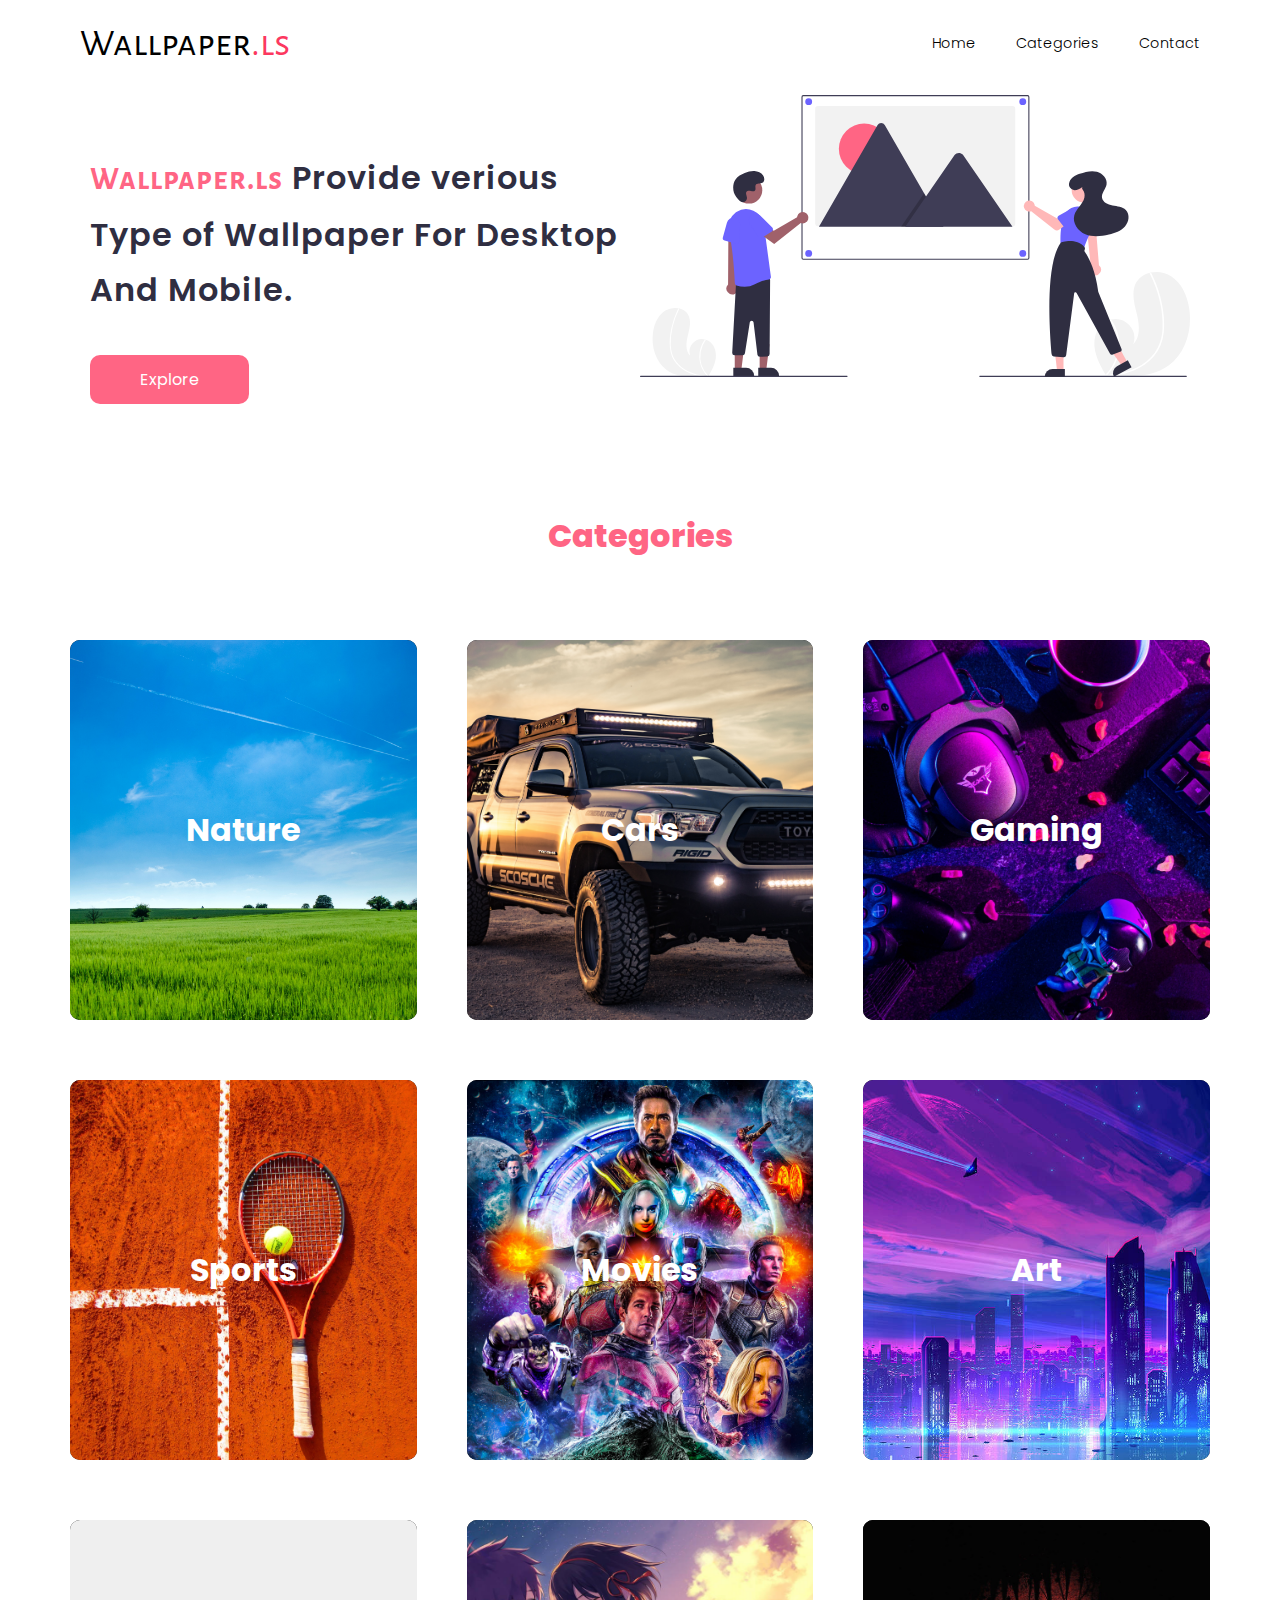
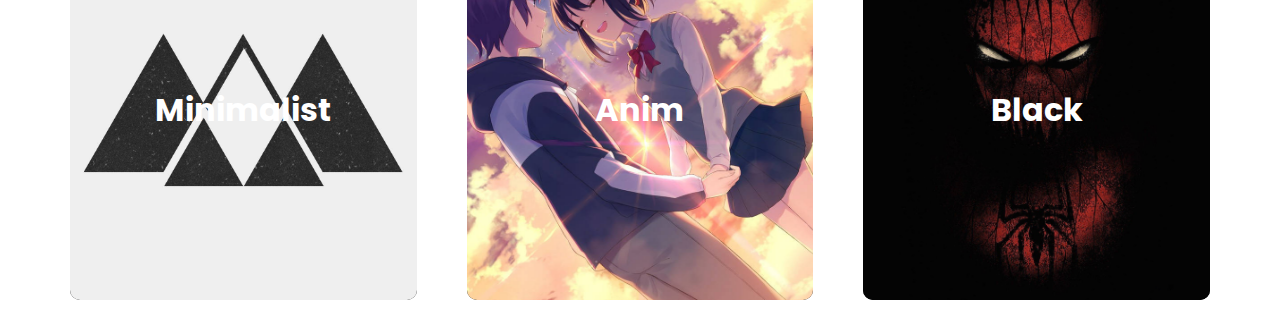
<file: index.html>
<!DOCTYPE html>
<html lang="en">
<head>
    <meta charset="UTF-8">
    <meta http-equiv="X-UA-Compatible" content="IE=edge">
    <meta name="viewport" content="width=device-width, initial-scale=1.0">
    <title>Wallpaper.ls</title>
    <link rel="stylesheet" href="style.css">
    <link rel="icon" type="image" href="assets/wallpaper.ls-removebg-preview.png">
    <link rel="preconnect" href="https://fonts.googleapis.com">
    <link rel="preconnect" href="https://fonts.gstatic.com" crossorigin>
    <link href="https://fonts.googleapis.com/css2?family=Poppins:wght@300;400;500;600;700&display=swap" rel="stylesheet">
    <link href="https://fonts.googleapis.com/css2?family=Alegreya+Sans+SC:wght@800&display=swap" rel="stylesheet">
</head>
<body>
    <header>
        <a class="logo" href="#">Wallpaper<span>.ls</span></a>
        <nav>
            <ul>
                <li><a href="#">Home</a></li>
                <li><a href="#categ">Categories</a></li>
                <li><a href="#">Contact</a></li>
            </ul>
        </nav>
    </header>
    <section class="upper">

        <div class="l-s">
            <p><span>Wallpaper.ls</span> Provide verious Type of Wallpaper For Desktop And Mobile.</p>
            <div class="explore">
                <a href="#categ">Explore</a>
            </div>    
        </div>
        
        <div class="r-s">
            <img src="assets/undraw_photograph_re_up3b.svg" alt="Loading......">
        </div>
        
    </section>
    <section class="Categories" id="categ">
        <h1>Categories</h1>
        <div class="cards">

            <a href="nature.html" class="card">
                <img src="assets/landscape.jpg" alt="Loading.....">
                <div class="c-name">
                    <h2>Nature</h2>
                </div>
            </a>
            <a href="cars.html" class="card">
                <img src="assets/Car.jpg" alt="Cars">
                <div class="c-name">
                    <h2>Cars</h2>
                </div>
            </a>
            <a href="gaming.html" class="card">
                <img src="assets/gaming.jpg" alt="Gaming">
                <div class="c-name">
                    <h2>Gaming</h2>
                </div>
            </a>
            <a href="sports.html" class="card">
                <img src="assets/Sport.jpg" alt="Sports">
                <div class="c-name">
                    <h2>Sports</h2>
                </div>
            </a>
            <a href="movies.html" class="card">
                <img src="assets/movie.jpg" alt="Movies">
                <div class="c-name">
                    <h2>Movies</h2>
                </div>
            </a>
            <a href="art.html" class="card">
                <img src="assets/art.jpg" alt="">
                <div class="c-name">
                    <h2>Art</h2>
                </div>
            </a>
            <a href="minimalist.html" class="card">
                <img src="assets/minimalist.jpg" alt="">
                <div class="c-name">
                    <h2>Minimalist</h2>
                </div>
            </a>
            <a href="anim.html" class="card">
                <img src="assets/anim.jpg" alt="">
                <div class="c-name">
                    <h2>Anim</h2>
                </div>
            </a>
            <a href="black.html" class="card">
                <img src="assets/black.jpg" alt="">
                <div class="c-name">
                    <h2>Black</h2>
                </div>
            </a>
           
            
        </div>
    </section>

    
</body>
</html>
</file>
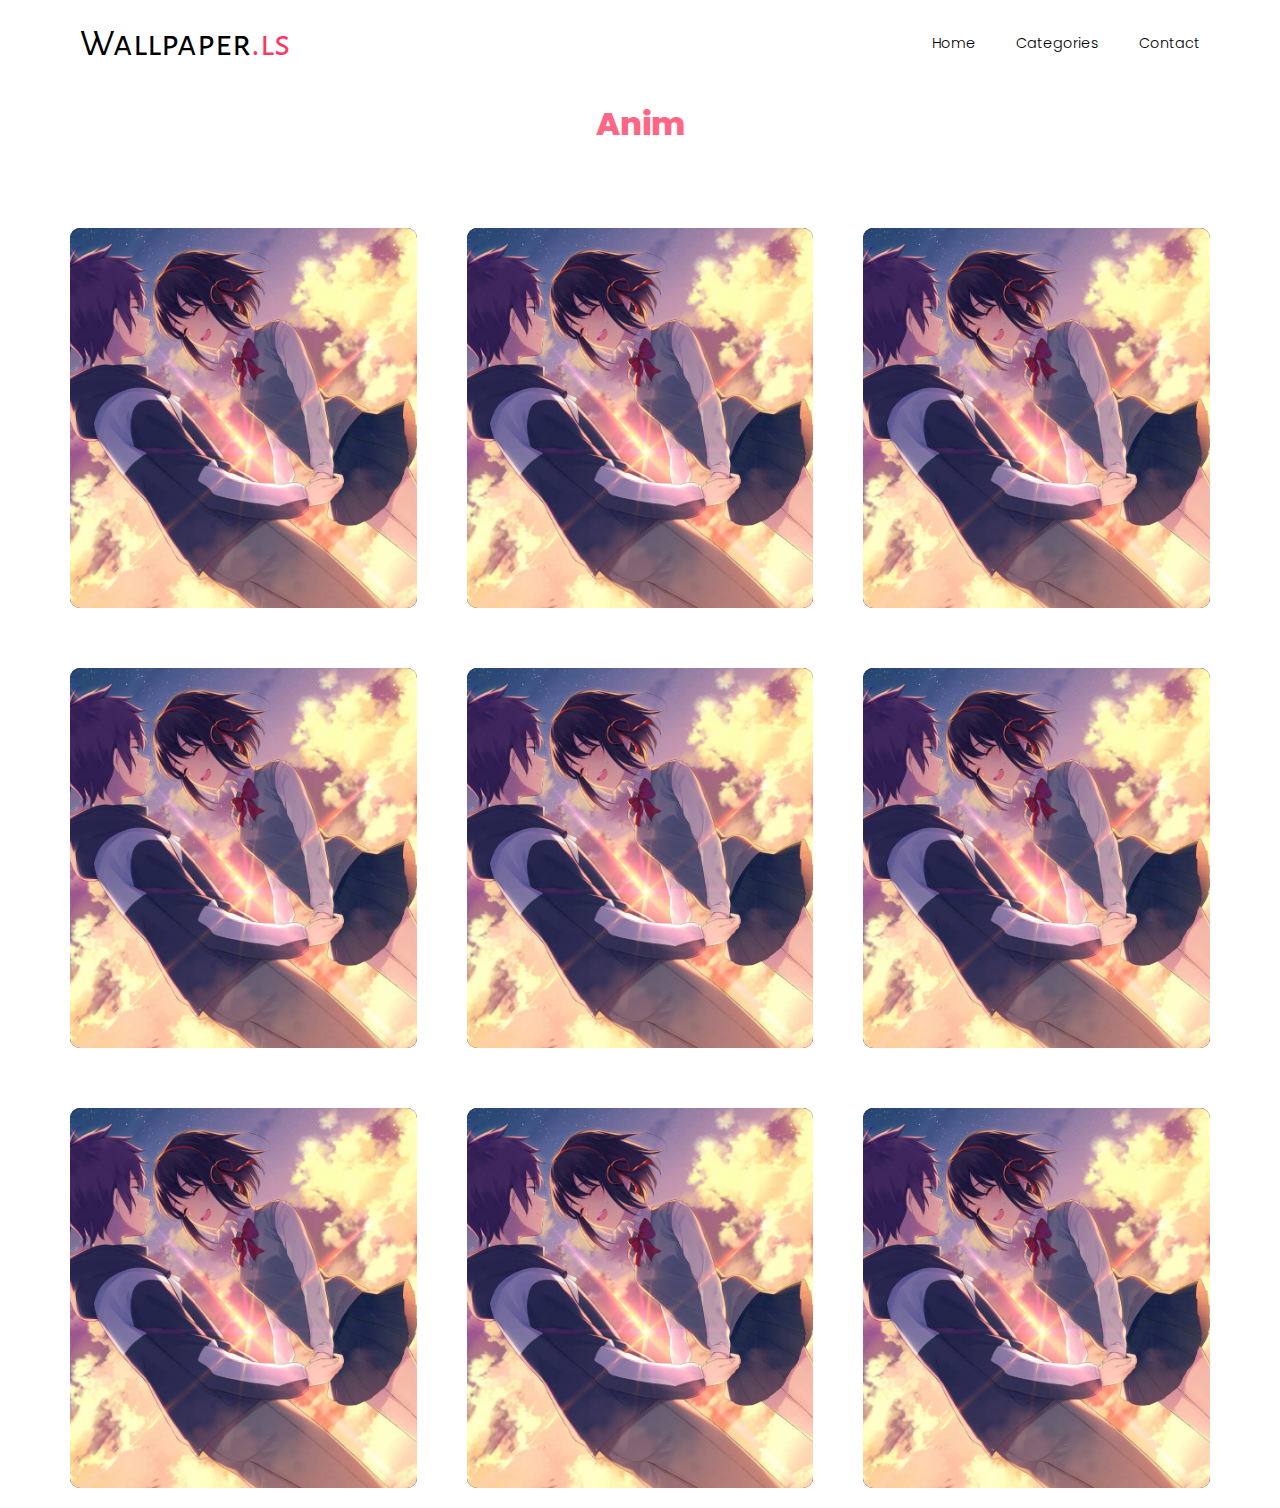
<file: anim.html>
<!DOCTYPE html>
<html lang="en">
    <head>
        <meta charset="UTF-8">
        <meta http-equiv="X-UA-Compatible" content="IE=edge">
        <meta name="viewport" content="width=device-width, initial-scale=1.0">
        <title>Anim | Wallpaper.ls</title>
        <link rel="stylesheet" href="style.css">
        <link rel="icon" type="image" href="assets/wallpaper.ls-removebg-preview.png">
        <link rel="preconnect" href="https://fonts.googleapis.com">
        <link rel="preconnect" href="https://fonts.gstatic.com" crossorigin>
        <link href="https://fonts.googleapis.com/css2?family=Poppins:wght@300;400;500;600;700&display=swap" rel="stylesheet">
        <link href="https://fonts.googleapis.com/css2?family=Alegreya+Sans+SC:wght@800&display=swap" rel="stylesheet">
    </head>
    <body>
        <header>
            <a class="logo" href="#">Wallpaper<span>.ls</span></a>
            <nav>
                <ul>
                    <li><a href="#">Home</a></li>
                    <li><a href="#categ">Categories</a></li>
                    <li><a href="#">Contact</a></li>
                </ul>
            </nav>
        </header>
    <section class="Categories">
        <h1>Anim</h1>
        <div class="cards">
            
            <a href="#" class="card">
                <img src="assets/anim.jpg" alt="">
            </a>

            <a href="#" class="card">
                <img src="assets/anim.jpg" alt="">
            </a>

            <a href="#" class="card">
                <img src="assets/anim.jpg" alt="">
            </a>

            <a href="#" class="card">
                <img src="assets/anim.jpg" alt="">
            </a>

            <a href="#" class="card">
                <img src="assets/anim.jpg" alt="">
            </a>

            <a href="#" class="card">
                <img src="assets/anim.jpg" alt="">
            </a>

            <a href="#" class="card">
                <img src="assets/anim.jpg" alt="">
            </a>

            <a href="#" class="card">
                <img src="assets/anim.jpg" alt="">
            </a>

            <a href="#" class="card">
                <img src="assets/anim.jpg" alt="">
            </a>
            
        </div>
    </section>
</body>
</html>
</file>
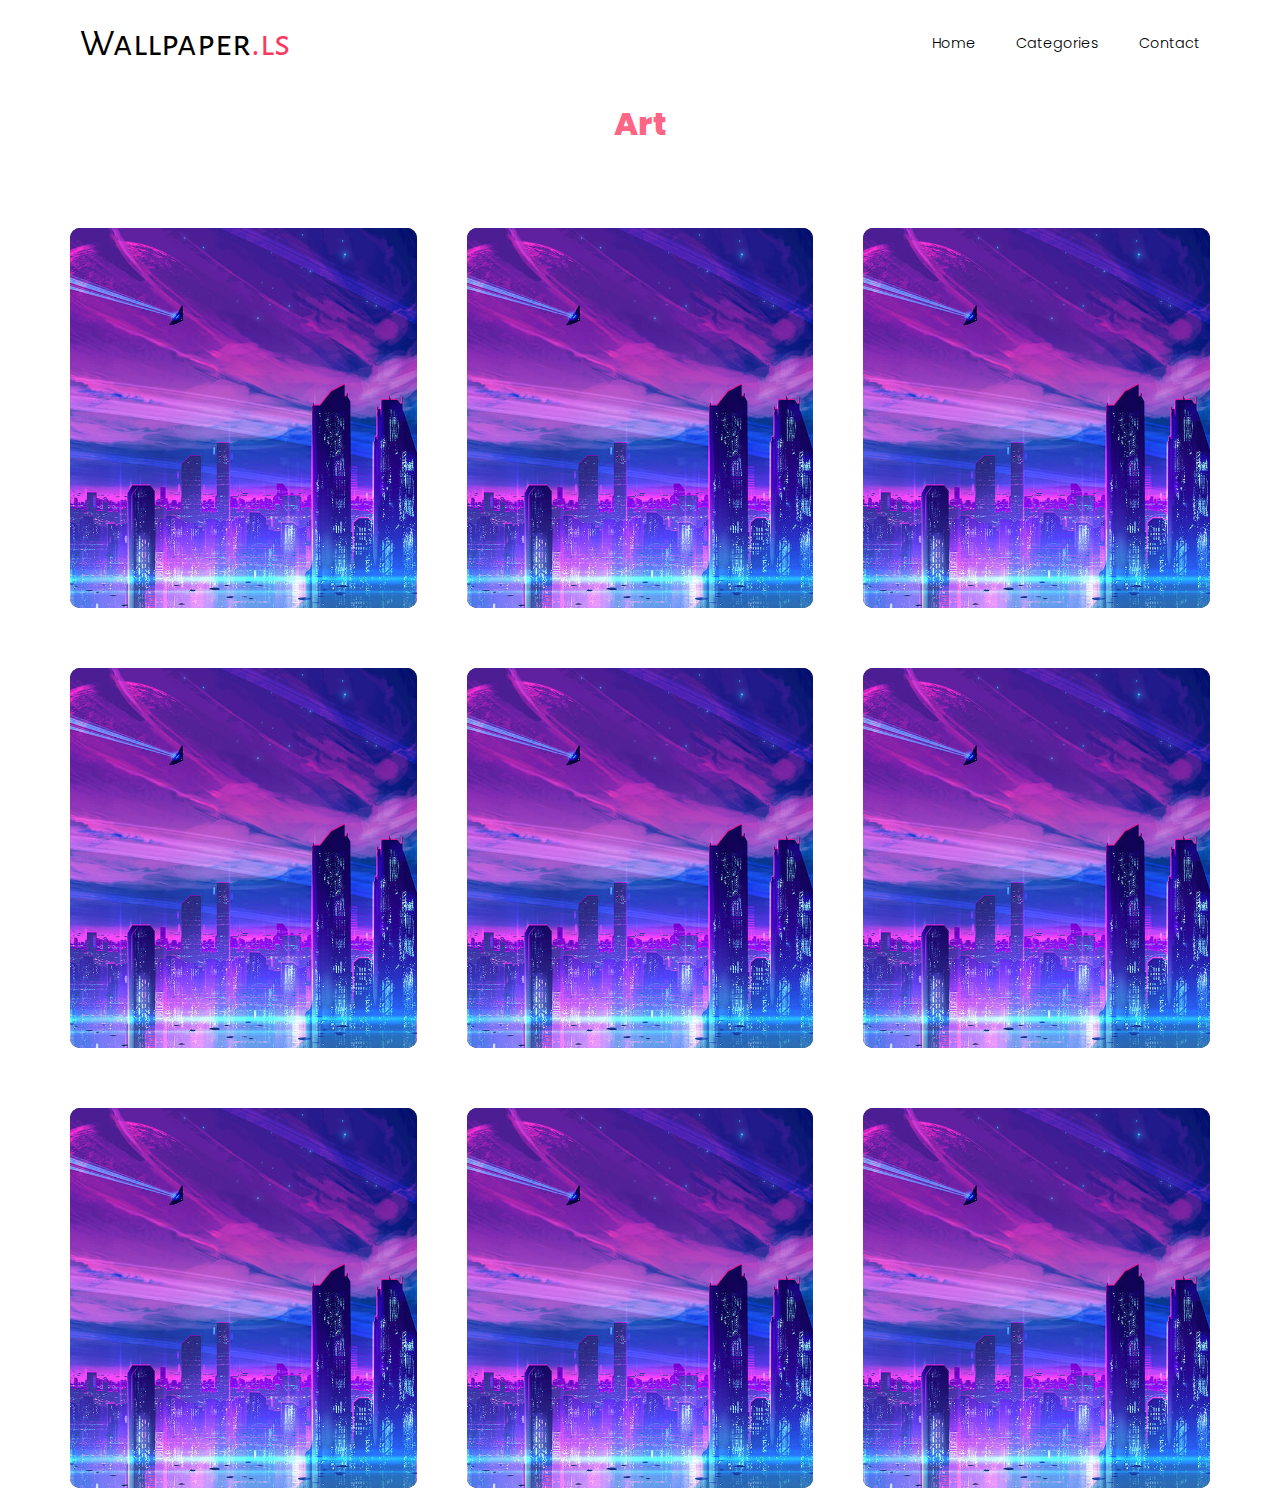
<file: art.html>
<!DOCTYPE html>
<html lang="en">
    <head>
        <meta charset="UTF-8">
        <meta http-equiv="X-UA-Compatible" content="IE=edge">
        <meta name="viewport" content="width=device-width, initial-scale=1.0">
        <title>Art | Wallpaper.ls</title>
        <link rel="stylesheet" href="style.css">
        <link rel="icon" type="image" href="assets/wallpaper.ls-removebg-preview.png">
        <link rel="preconnect" href="https://fonts.googleapis.com">
        <link rel="preconnect" href="https://fonts.gstatic.com" crossorigin>
        <link href="https://fonts.googleapis.com/css2?family=Poppins:wght@300;400;500;600;700&display=swap" rel="stylesheet">
        <link href="https://fonts.googleapis.com/css2?family=Alegreya+Sans+SC:wght@800&display=swap" rel="stylesheet">
    </head>
    <body>
        <header>
            <a class="logo" href="#">Wallpaper<span>.ls</span></a>
            <nav>
                <ul>
                    <li><a href="#">Home</a></li>
                    <li><a href="#categ">Categories</a></li>
                    <li><a href="#">Contact</a></li>
                </ul>
            </nav>
        </header>
    <section class="Categories">
        <h1>Art</h1>
        <div class="cards">
            
            <a href="#" class="card">
                <img src="assets/art.jpg" alt="">
            </a>

            <a href="#" class="card">
                <img src="assets/art.jpg" alt="">
            </a>

            <a href="#" class="card">
                <img src="assets/art.jpg" alt="">
            </a>

            <a href="#" class="card">
                <img src="assets/art.jpg" alt="">
            </a>

            <a href="#" class="card">
                <img src="assets/art.jpg" alt="">
            </a>

            <a href="#" class="card">
                <img src="assets/art.jpg" alt="">
            </a>

            <a href="#" class="card">
                <img src="assets/art.jpg" alt="">
            </a>

            <a href="#" class="card">
                <img src="assets/art.jpg" alt="">
            </a>

            <a href="#" class="card">
                <img src="assets/art.jpg" alt="">
            </a>

      
            
        </div>
    </section>
</body>
</html>
</file>
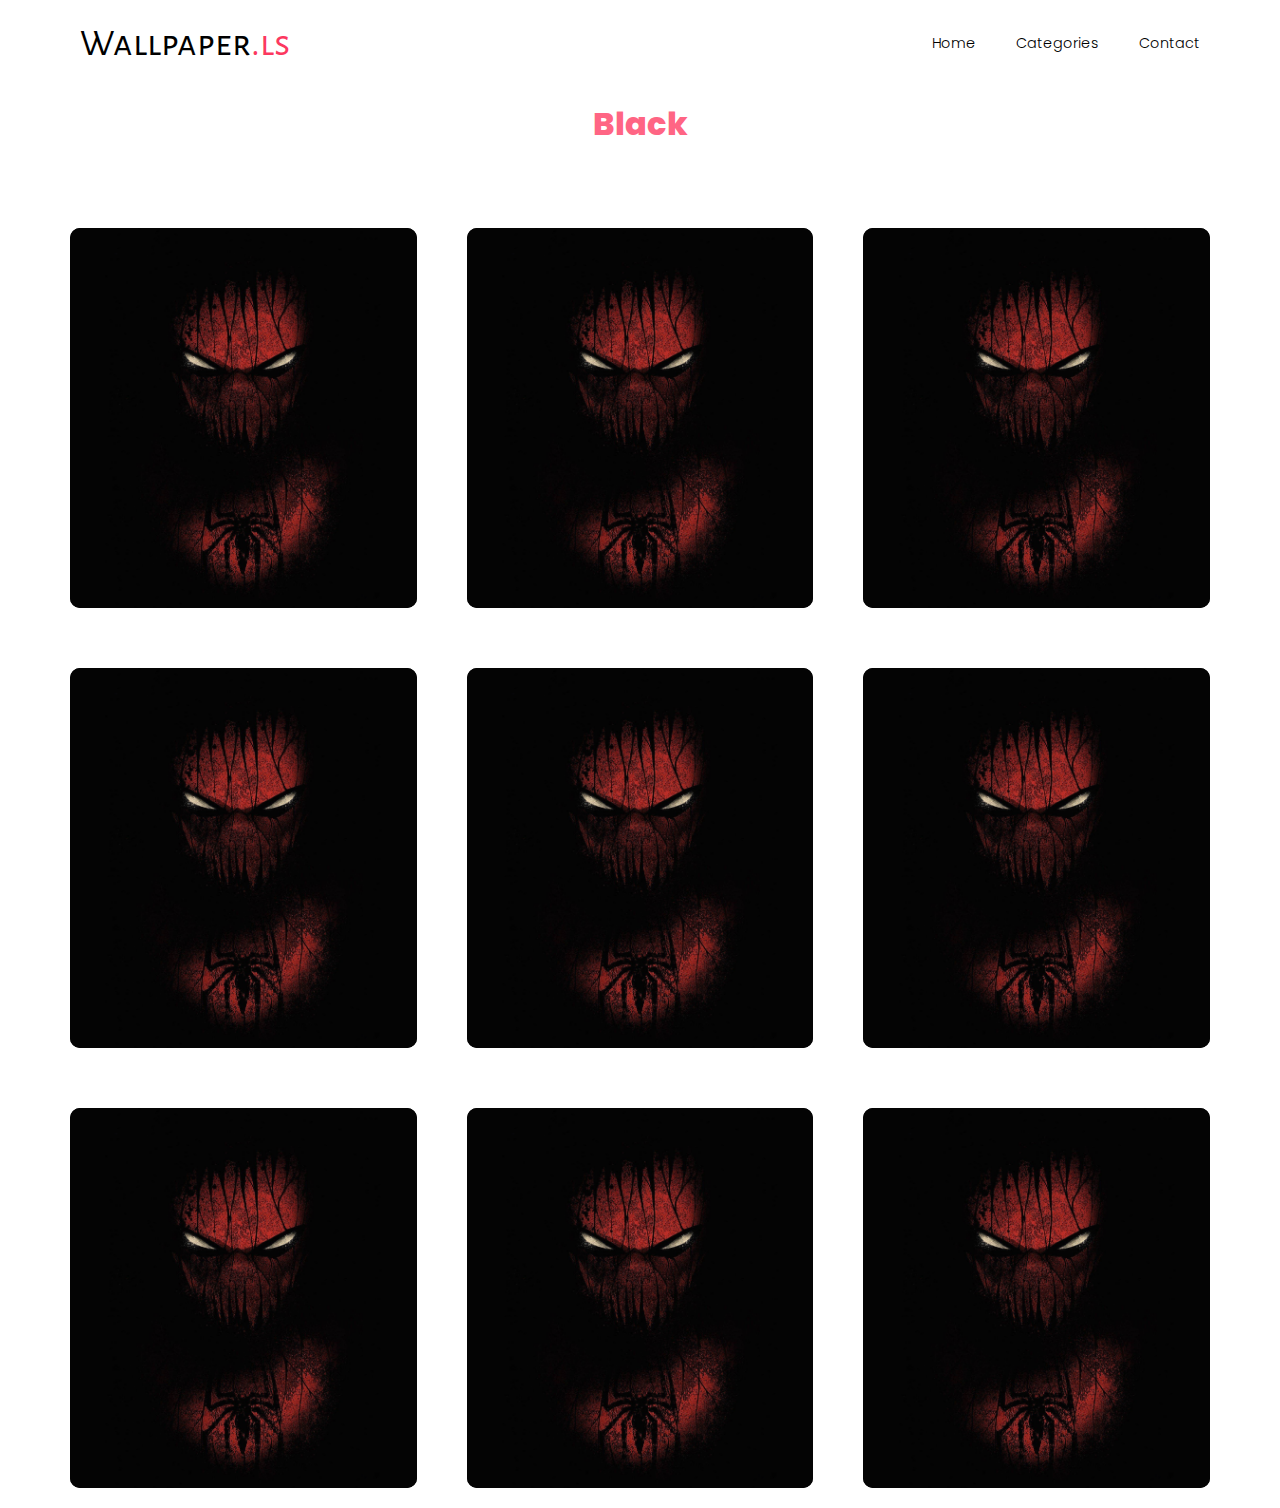
<file: black.html>
<!DOCTYPE html>
<html lang="en">
    <head>
        <meta charset="UTF-8">
        <meta http-equiv="X-UA-Compatible" content="IE=edge">
        <meta name="viewport" content="width=device-width, initial-scale=1.0">
        <title>Black | Wallpaper.ls</title>
        <link rel="stylesheet" href="style.css">
        <link rel="icon" type="image" href="assets/wallpaper.ls-removebg-preview.png">
        <link rel="preconnect" href="https://fonts.googleapis.com">
        <link rel="preconnect" href="https://fonts.gstatic.com" crossorigin>
        <link href="https://fonts.googleapis.com/css2?family=Poppins:wght@300;400;500;600;700&display=swap" rel="stylesheet">
        <link href="https://fonts.googleapis.com/css2?family=Alegreya+Sans+SC:wght@800&display=swap" rel="stylesheet">
    </head>
    <body>
        <header>
            <a class="logo" href="#">Wallpaper<span>.ls</span></a>
            <nav>
                <ul>
                    <li><a href="#">Home</a></li>
                    <li><a href="#categ">Categories</a></li>
                    <li><a href="#">Contact</a></li>
                </ul>
            </nav>
        </header>
    <section class="Categories">
        <h1>Black</h1>
        <div class="cards">
            
            <a href="#" class="card">
                <img src="assets/black.jpg" alt="">
            </a>

            <a href="#" class="card">
                <img src="assets/black.jpg" alt="">
            </a>

            <a href="#" class="card">
                <img src="assets/black.jpg" alt="">
            </a>

            <a href="#" class="card">
                <img src="assets/black.jpg" alt="">
            </a>

            <a href="#" class="card">
                <img src="assets/black.jpg" alt="">
            </a>

            <a href="#" class="card">
                <img src="assets/black.jpg" alt="">
            </a>

            <a href="#" class="card">
                <img src="assets/black.jpg" alt="">
            </a>

            <a href="#" class="card">
                <img src="assets/black.jpg" alt="">
            </a>

            <a href="#" class="card">
                <img src="assets/black.jpg" alt="">
            </a>
            
        </div>
    </section>
</body>
</html>
</file>
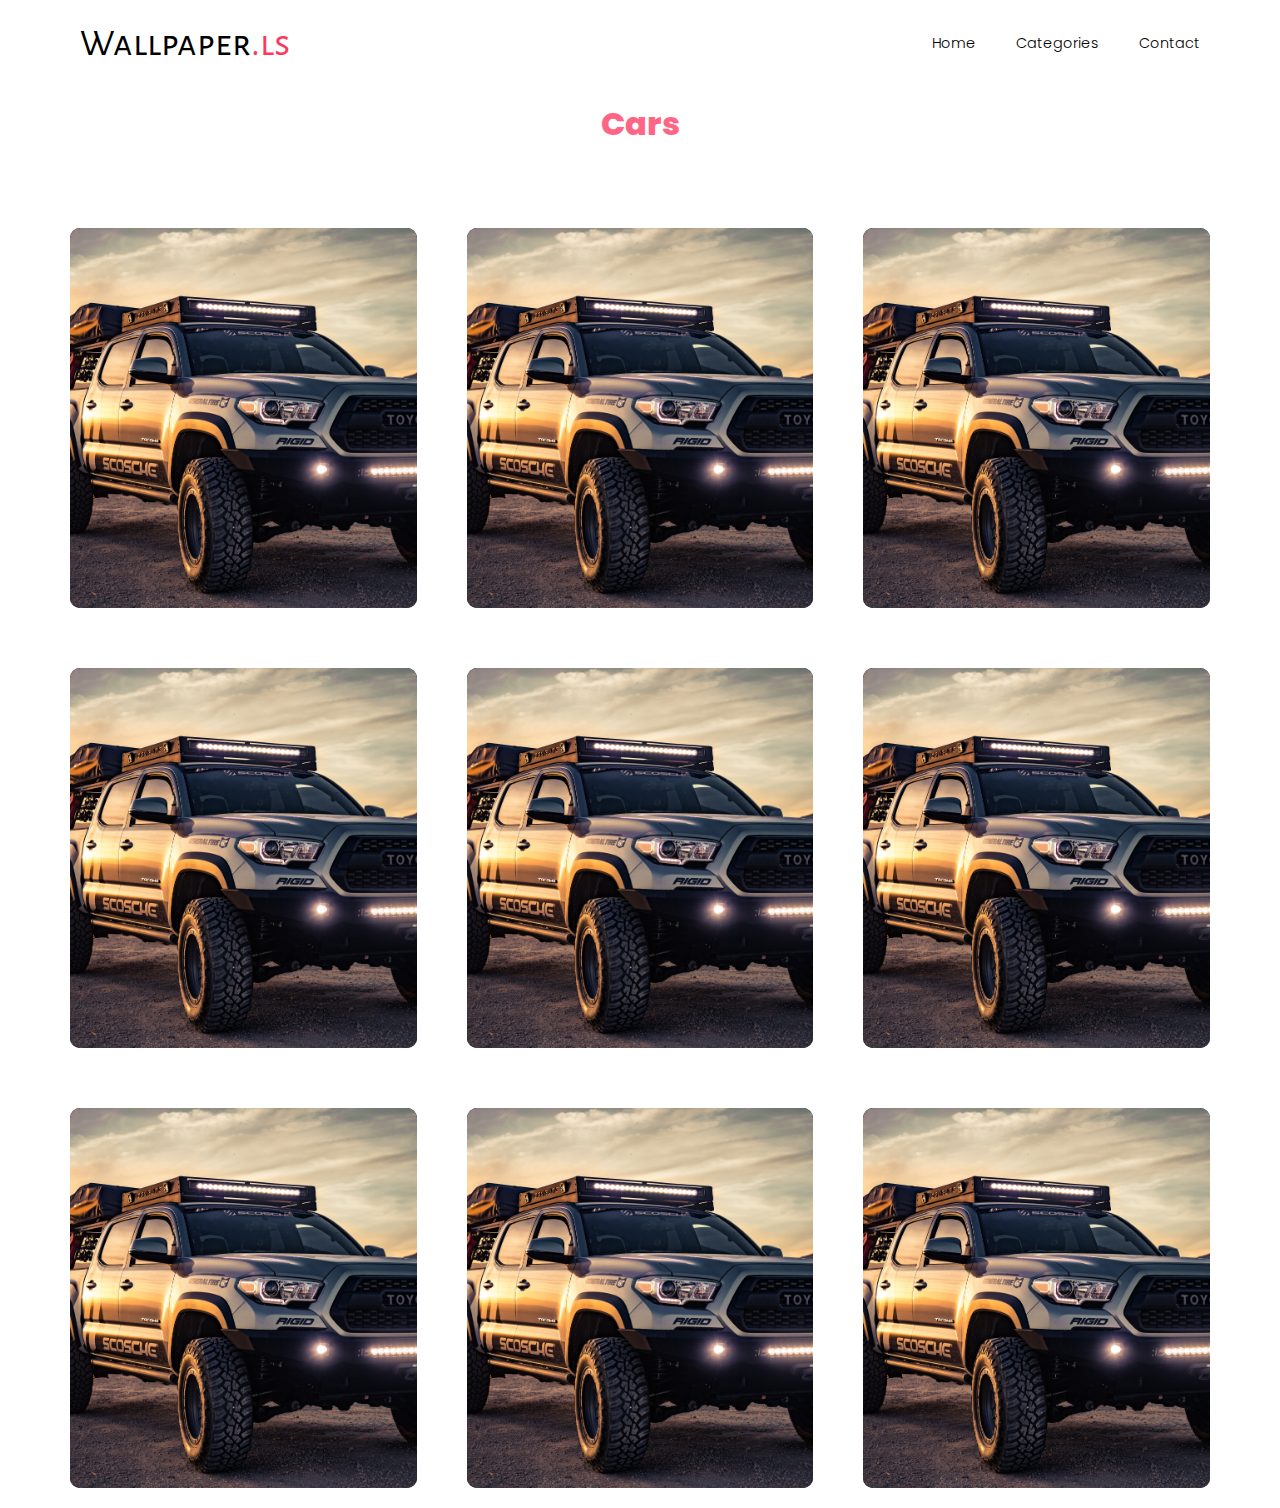
<file: cars.html>
<!DOCTYPE html>
<html lang="en">
<head>
        <meta charset="UTF-8">
        <meta http-equiv="X-UA-Compatible" content="IE=edge">
        <meta name="viewport" content="width=device-width, initial-scale=1.0">
        <title>Cars | Wallpaper.ls</title>
        <link rel="stylesheet" href="style.css">
        <link rel="icon" type="image" href="assets/wallpaper.ls-removebg-preview.png">
        <link rel="preconnect" href="https://fonts.googleapis.com">
        <link rel="preconnect" href="https://fonts.gstatic.com" crossorigin>
        <link href="https://fonts.googleapis.com/css2?family=Poppins:wght@300;400;500;600;700&display=swap" rel="stylesheet">
        <link href="https://fonts.googleapis.com/css2?family=Alegreya+Sans+SC:wght@800&display=swap" rel="stylesheet">
</head>
<body>
        <header>
            <a class="logo" href="#">Wallpaper<span>.ls</span></a>
            <nav>
                <ul>
                    <li><a href="#">Home</a></li>
                    <li><a href="#categ">Categories</a></li>
                    <li><a href="#">Contact</a></li>
                </ul>
            </nav>
        </header>
    <section class="Categories">
        <h1>Cars</h1>
        <div class="cards">
            
            <a href="#" class="card">
                <img src="assets/Car.jpg" alt="">
            </a>

            <a href="#" class="card">
                <img src="assets/Car.jpg" alt="">
            </a>

            <a href="#" class="card">
                <img src="assets/Car.jpg" alt="">
            </a>

            <a href="#" class="card">
                <img src="assets/Car.jpg" alt="">
            </a>

            <a href="#" class="card">
                <img src="assets/Car.jpg" alt="">
            </a>

            <a href="#" class="card">
                <img src="assets/Car.jpg" alt="">
            </a>

            <a href="#" class="card">
                <img src="assets/Car.jpg" alt="">
            </a>

            <a href="#" class="card">
                <img src="assets/Car.jpg" alt="">
            </a>

            <a href="#" class="card">
                <img src="assets/Car.jpg" alt="">
            </a>
            
        </div>
    </section>
</body>
</html>
</file>
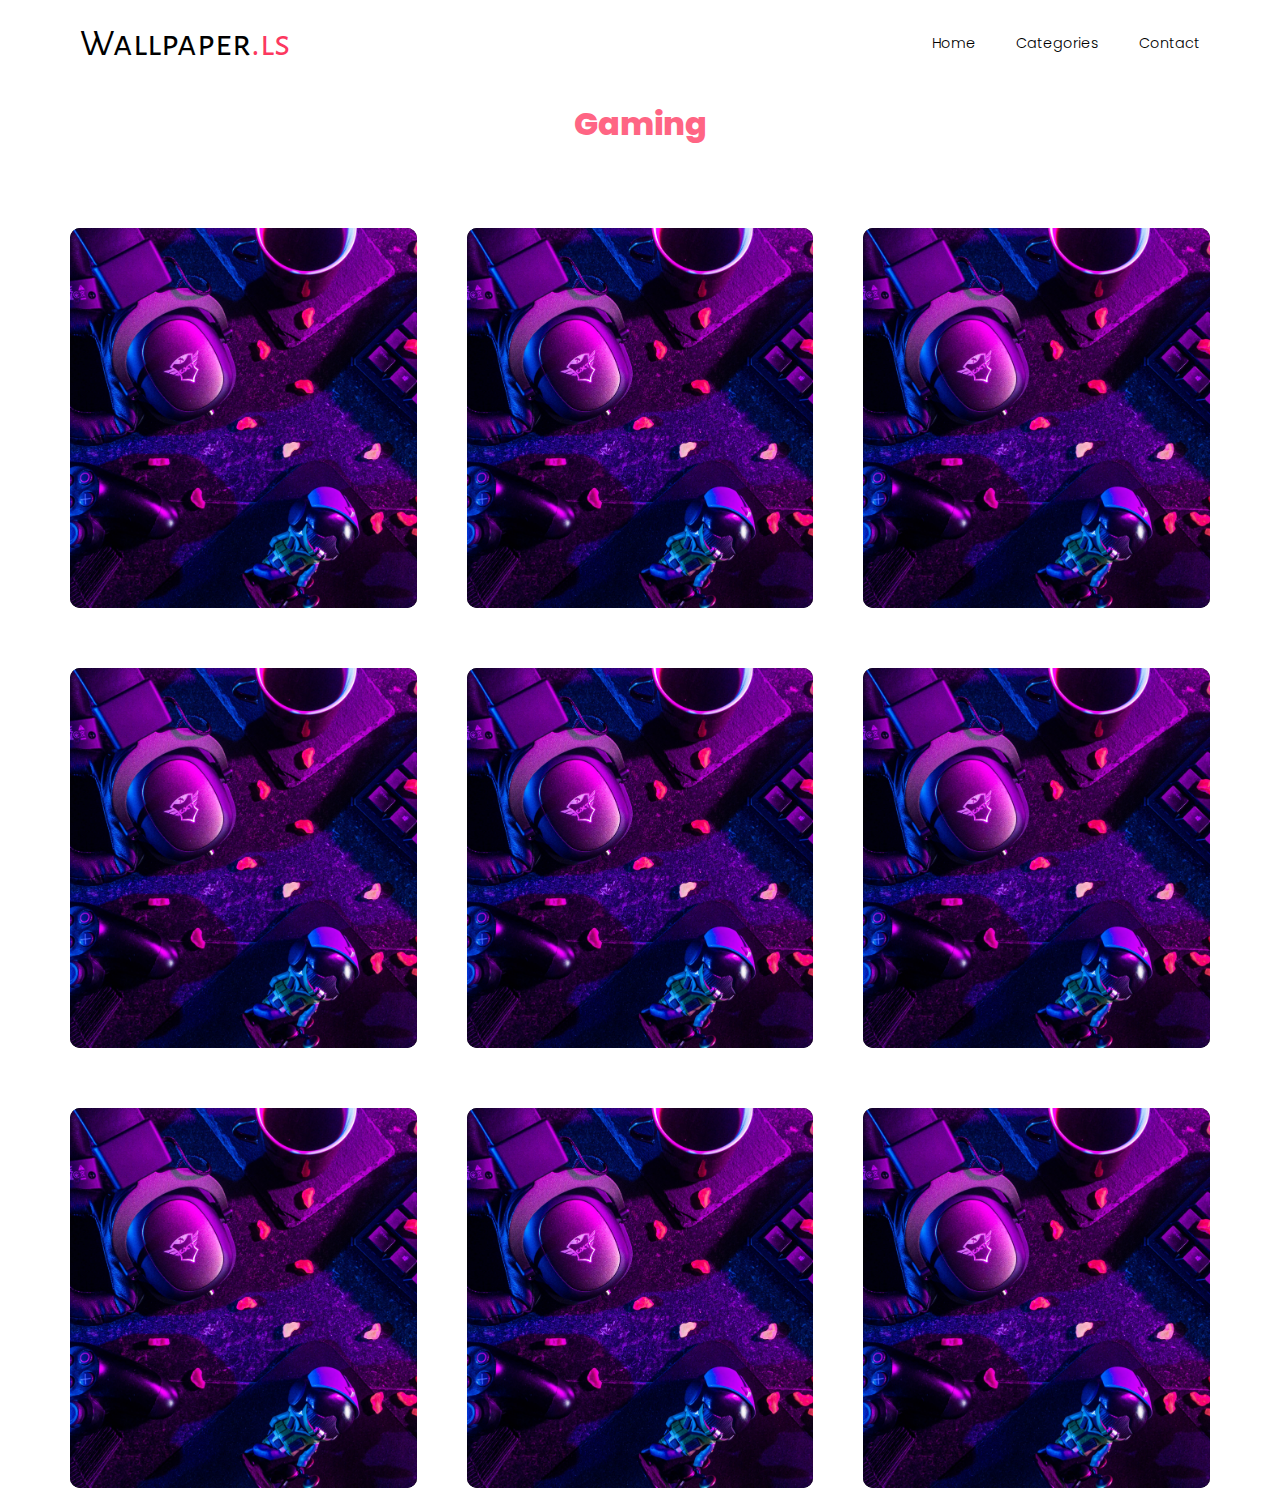
<file: gaming.html>
<!DOCTYPE html>
<html lang="en">
    <head>
        <meta charset="UTF-8">
        <meta http-equiv="X-UA-Compatible" content="IE=edge">
        <meta name="viewport" content="width=device-width, initial-scale=1.0">
        <title>Gaming | Wallpaper.ls</title>
        <link rel="stylesheet" href="style.css">
        <link rel="icon" type="image" href="assets/wallpaper.ls-removebg-preview.png">
        <link rel="preconnect" href="https://fonts.googleapis.com">
        <link rel="preconnect" href="https://fonts.gstatic.com" crossorigin>
        <link href="https://fonts.googleapis.com/css2?family=Poppins:wght@300;400;500;600;700&display=swap" rel="stylesheet">
        <link href="https://fonts.googleapis.com/css2?family=Alegreya+Sans+SC:wght@800&display=swap" rel="stylesheet">
    </head>
    <body>
        <header>
            <a class="logo" href="#">Wallpaper<span>.ls</span></a>
            <nav>
                <ul>
                    <li><a href="#">Home</a></li>
                    <li><a href="#categ">Categories</a></li>
                    <li><a href="#">Contact</a></li>
                </ul>
            </nav>
        </header>
    <section class="Categories">
        <h1>Gaming</h1>
        <div class="cards">
            
            <a href="#" class="card">
                <img src="assets/gaming.jpg" alt="">
            </a>

            <a href="#" class="card">
                <img src="assets/gaming.jpg" alt="">
            </a>

            <a href="#" class="card">
                <img src="assets/gaming.jpg" alt="">
            </a>
            
            <a href="#" class="card">
                <img src="assets/gaming.jpg" alt="">
            </a>

            <a href="#" class="card">
                <img src="assets/gaming.jpg" alt="">
            </a>

            <a href="#" class="card">
                <img src="assets/gaming.jpg" alt="">
            </a>
            <a href="#" class="card">
                <img src="assets/gaming.jpg" alt="">
            </a>

            <a href="#" class="card">
                <img src="assets/gaming.jpg" alt="">
            </a>

            <a href="#" class="card">
                <img src="assets/gaming.jpg" alt="">
            </a>
            
        </div>
    </section>
</body>
</html>
</file>
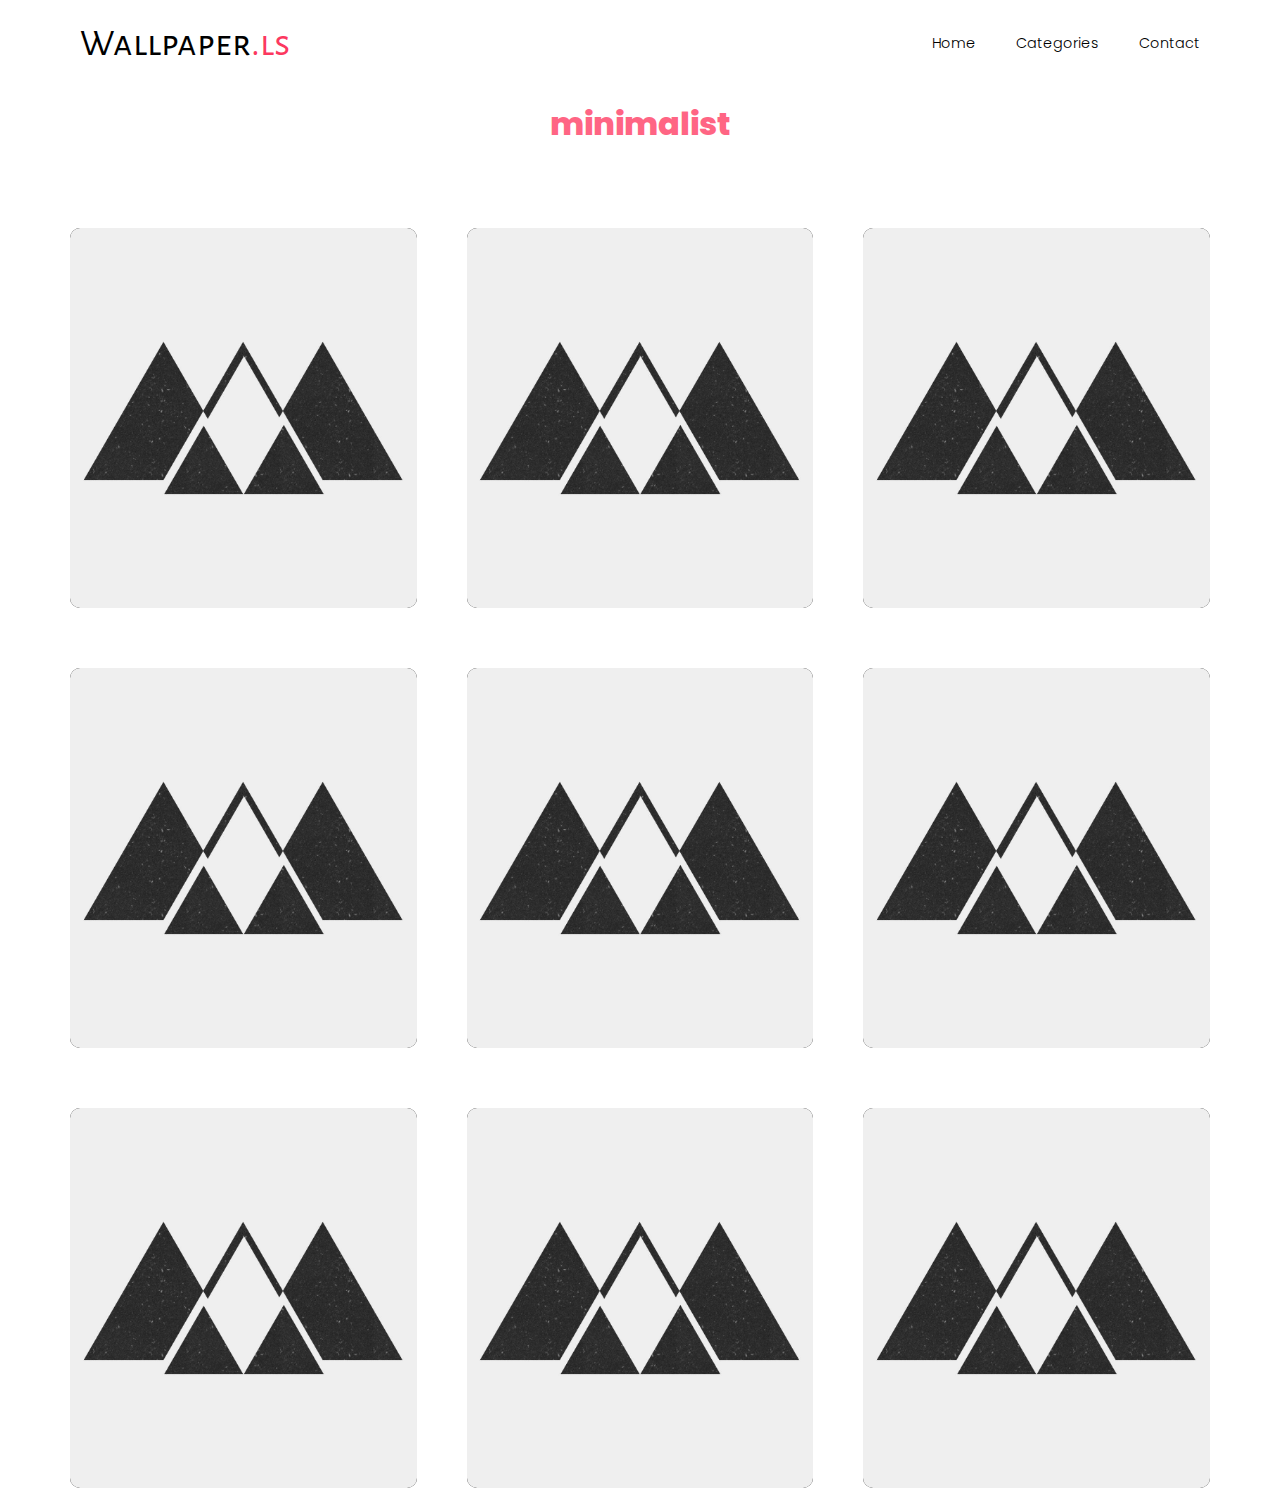
<file: minimalist.html>
<!DOCTYPE html>
<html lang="en">
    <head>
        <meta charset="UTF-8">
        <meta http-equiv="X-UA-Compatible" content="IE=edge">
        <meta name="viewport" content="width=device-width, initial-scale=1.0">
        <title>minimalist | Wallpaper.ls</title>
        <link rel="stylesheet" href="style.css">
        <link rel="icon" type="image" href="assets/wallpaper.ls-removebg-preview.png">
        <link rel="preconnect" href="https://fonts.googleapis.com">
        <link rel="preconnect" href="https://fonts.gstatic.com" crossorigin>
        <link href="https://fonts.googleapis.com/css2?family=Poppins:wght@300;400;500;600;700&display=swap" rel="stylesheet">
        <link href="https://fonts.googleapis.com/css2?family=Alegreya+Sans+SC:wght@800&display=swap" rel="stylesheet">
    </head>
    <body>
        <header>
            <a class="logo" href="#">Wallpaper<span>.ls</span></a>
            <nav>
                <ul>
                    <li><a href="#">Home</a></li>
                    <li><a href="#categ">Categories</a></li>
                    <li><a href="#">Contact</a></li>
                </ul>
            </nav>
        </header>
    <section class="Categories">
        <h1>minimalist</h1>
        <div class="cards">
            
            <a href="#" class="card">
                <img src="assets/minimalist.jpg" alt="">
            </a>

            <a href="#" class="card">
                <img src="assets/minimalist.jpg" alt="">
            </a>

            <a href="#" class="card">
                <img src="assets/minimalist.jpg" alt="">
            </a>

            <a href="#" class="card">
                <img src="assets/minimalist.jpg" alt="">
            </a>

            <a href="#" class="card">
                <img src="assets/minimalist.jpg" alt="">
            </a>

            <a href="#" class="card">
                <img src="assets/minimalist.jpg" alt="">
            </a>

            <a href="#" class="card">
                <img src="assets/minimalist.jpg" alt="">
            </a>

            <a href="#" class="card">
                <img src="assets/minimalist.jpg" alt="">
            </a>

            <a href="#" class="card">
                <img src="assets/minimalist.jpg" alt="">
            </a>
            
        </div>
    </section>
</body>
</html>
</file>
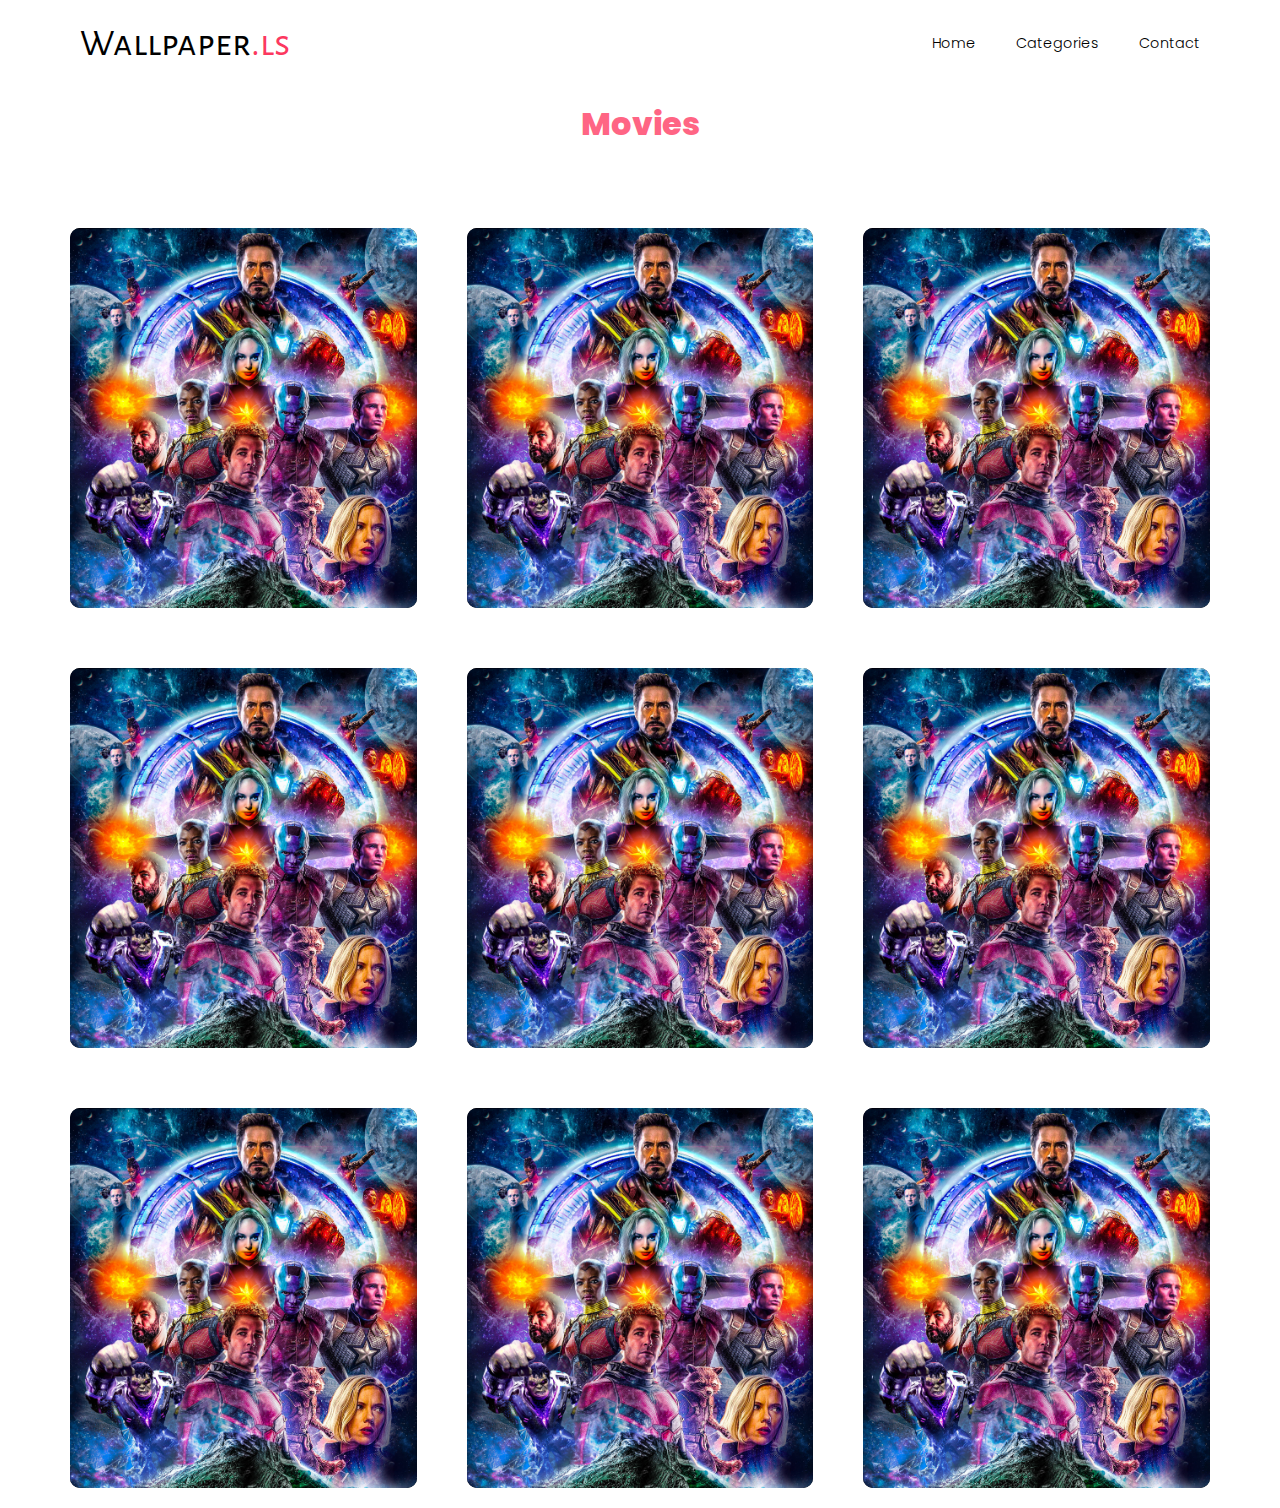
<file: movies.html>
<!DOCTYPE html>
<html lang="en">
    <head>
        <meta charset="UTF-8">
        <meta http-equiv="X-UA-Compatible" content="IE=edge">
        <meta name="viewport" content="width=device-width, initial-scale=1.0">
        <title>Movies | Wallpaper.ls</title>
        <link rel="stylesheet" href="style.css">
        <link rel="icon" type="image" href="assets/wallpaper.ls-removebg-preview.png">
        <link rel="preconnect" href="https://fonts.googleapis.com">
        <link rel="preconnect" href="https://fonts.gstatic.com" crossorigin>
        <link href="https://fonts.googleapis.com/css2?family=Poppins:wght@300;400;500;600;700&display=swap" rel="stylesheet">
        <link href="https://fonts.googleapis.com/css2?family=Alegreya+Sans+SC:wght@800&display=swap" rel="stylesheet">
    </head>
    <body>
        <header>
            <a class="logo" href="#">Wallpaper<span>.ls</span></a>
            <nav>
                <ul>
                    <li><a href="#">Home</a></li>
                    <li><a href="#categ">Categories</a></li>
                    <li><a href="#">Contact</a></li>
                </ul>
            </nav>
        </header>
    <section class="Categories">
        <h1>Movies</h1>
        <div class="cards">
            
            <a href="#" class="card">
                <img src="assets/movie.jpg" alt="">
            </a>

            <a href="#" class="card">
                <img src="assets/movie.jpg" alt="">
            </a>

            <a href="#" class="card">
                <img src="assets/movie.jpg" alt="">
            </a>
            <a href="#" class="card">
                <img src="assets/movie.jpg" alt="">
            </a>

            <a href="#" class="card">
                <img src="assets/movie.jpg" alt="">
            </a>

            <a href="#" class="card">
                <img src="assets/movie.jpg" alt="">
            </a>
            
            <a href="#" class="card">
                <img src="assets/movie.jpg" alt="">
            </a>

            <a href="#" class="card">
                <img src="assets/movie.jpg" alt="">
            </a>

            <a href="#" class="card">
                <img src="assets/movie.jpg" alt="">
            </a>
            
            
        </div>
    </section>
</body>
</html>
</file>
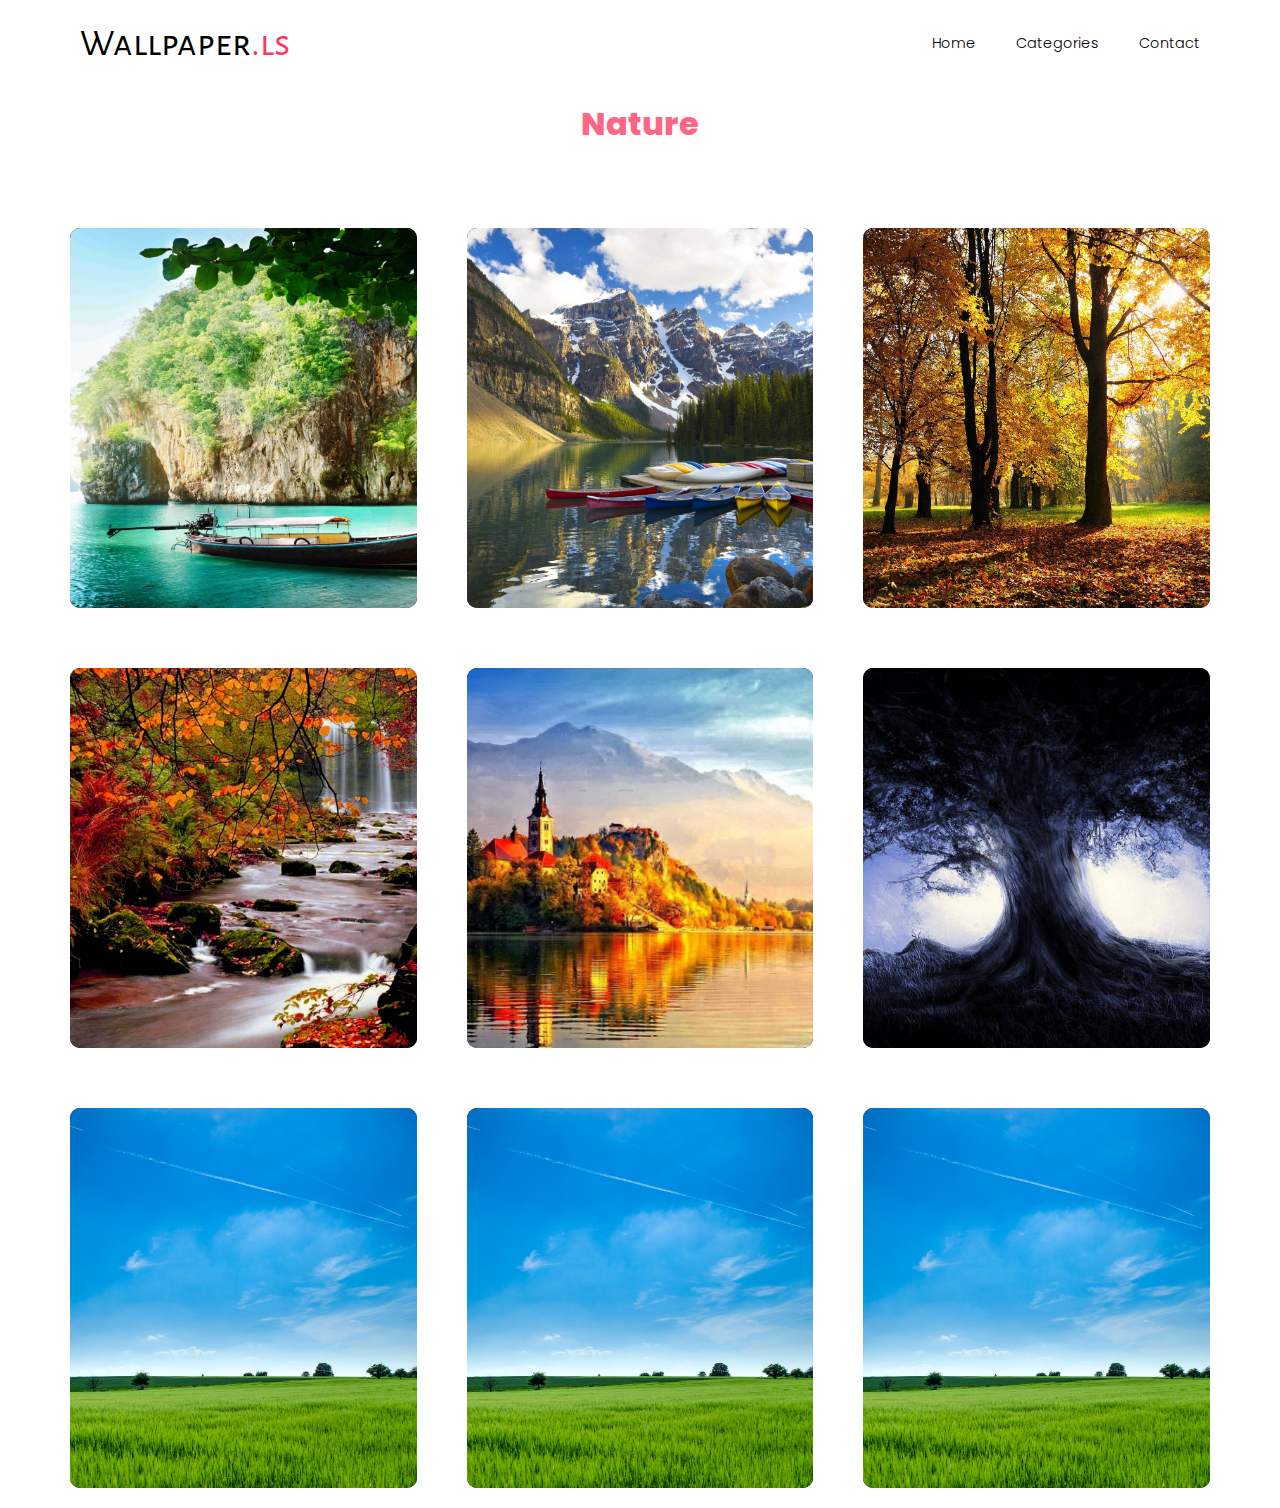
<file: nature.html>
<!DOCTYPE html>
<html lang="en">
    <head>
        <meta charset="UTF-8">
        <meta http-equiv="X-UA-Compatible" content="IE=edge">
        <meta name="viewport" content="width=device-width, initial-scale=1.0">
        <title>Nature | Wallpaper.ls</title>
        <link rel="stylesheet" href="style.css">
        <link rel="icon" type="image" href="assets/wallpaper.ls-removebg-preview.png">
        <link rel="preconnect" href="https://fonts.googleapis.com">
        <link rel="preconnect" href="https://fonts.gstatic.com" crossorigin>
        <link href="https://fonts.googleapis.com/css2?family=Poppins:wght@300;400;500;600;700&display=swap" rel="stylesheet">
        <link href="https://fonts.googleapis.com/css2?family=Alegreya+Sans+SC:wght@800&display=swap" rel="stylesheet">
    </head>
    <body>
        <header>
            <a class="logo" href="#">Wallpaper<span>.ls</span></a>
            <nav>
                <ul>
                    <li><a href="#">Home</a></li>
                    <li><a href="#categ">Categories</a></li>
                    <li><a href="#">Contact</a></li>
                </ul>
            </nav>
        </header>
    <section class="Categories">
        <h1>Nature</h1>
        <div class="cards">


            <a href="https://www.mediafire.com/view/0xfjjnnbxgcp8hn/blue-beach-island-bby12cdosv4lh2lo.jpg/file" class="card">
                <img src="assets/landscape/landcape1.jpg" alt="Loading....">
            </a>

            <a href="https://www.mediafire.com/view/k1g1gdir05mb4wi/scenic-moraine-lake-e16w8b36gngra7a4.jpg/file" class="card">
                <img src="assets/landscape/landscape2.jpg" alt="Loading...">
            </a>

            <a href="https://www.mediafire.com/view/c2dpc7ud99l1hdl/autumn-hickories-trees-in-forest-ezv3bpk1umlnxzbc.jpg/file" class="card">
                <img src="assets/landscape/landscape3.jpg" alt="Loading...">
            </a>
            
            <a href="https://www.mediafire.com/view/7nqnno9g23sbh67/autumn-landscape-with-colorful-maple-trees-and-waterfalls-xqbc5lfm1kjoywbp.jpg/file" class="card">
                <img src="assets/landscape/landscape4.jpg" alt="Loading...">
            </a>

            <a href="https://www.mediafire.com/view/9ewyrhjdn7km46g/castle-in-autumn-during-sunset-t4kq8a7qai3xkb6p.jpg/file" class="card">
                <img src="assets/landscape/landscape5.jpg" alt="Loading...">
            </a>

            <a href="https://www.mediafire.com/view/58uoe2blii4uo5n/dark-forest-giant-tree-monochrome-ao0n9gkxwkaieesx.jpg/file" class="card">
                <img src="assets/landscape/landscape6.jpg" alt="Loading...">
            </a>
            
            <a href="#" class="card">
                <img src="assets/landscape.jpg" alt="loading..."> 
            </a>

            <a href="#" class="card">
                <img src="assets/landscape.jpg" alt="loading...">
            </a>

            <a href="#" class="card">
                <img src="assets/landscape.jpg" alt="loading...">
            </a>
            
        </div>
    </section>
</body>
</html>
</file>
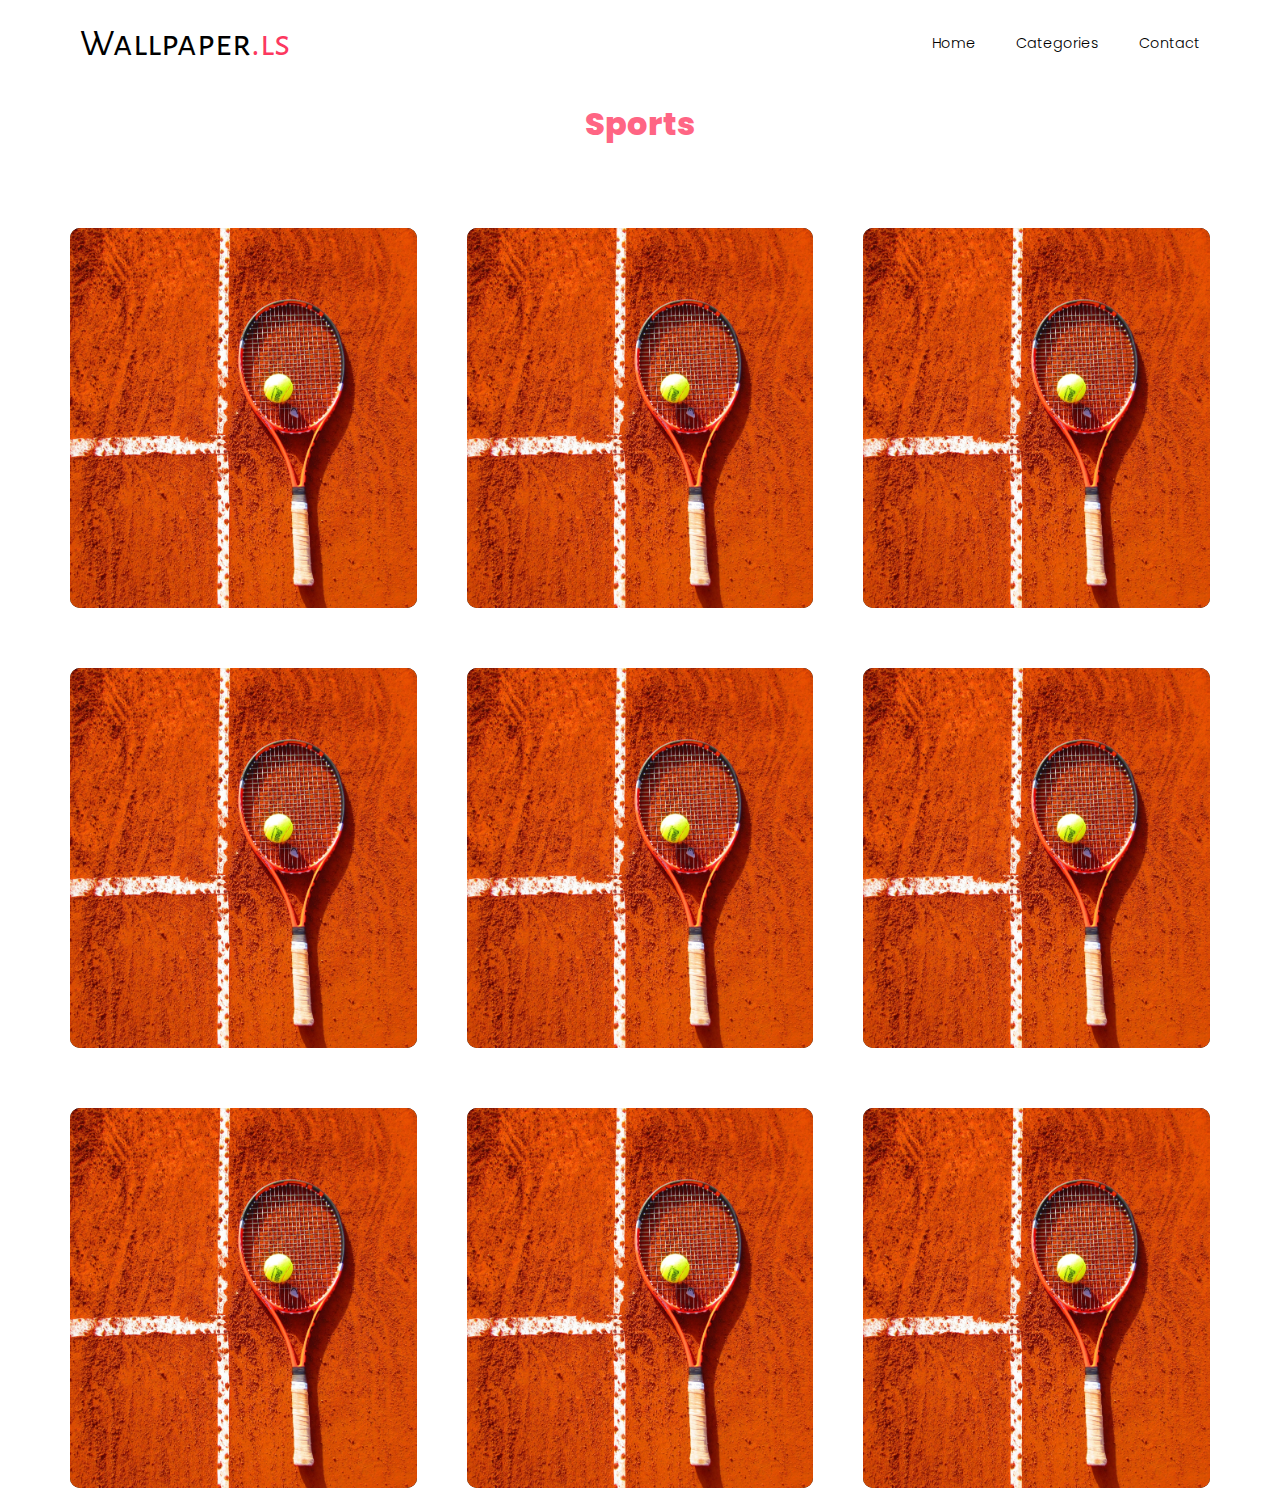
<file: sports.html>
<!DOCTYPE html>
<html lang="en">
    <head>
        <meta charset="UTF-8">
        <meta http-equiv="X-UA-Compatible" content="IE=edge">
        <meta name="viewport" content="width=device-width, initial-scale=1.0">
        <title>Sports | Wallpaper.ls</title>
        <link rel="stylesheet" href="style.css">
        <link rel="icon" type="image" href="assets/wallpaper.ls-removebg-preview.png">
        <link rel="preconnect" href="https://fonts.googleapis.com">
        <link rel="preconnect" href="https://fonts.gstatic.com" crossorigin>
        <link href="https://fonts.googleapis.com/css2?family=Poppins:wght@300;400;500;600;700&display=swap" rel="stylesheet">
        <link href="https://fonts.googleapis.com/css2?family=Alegreya+Sans+SC:wght@800&display=swap" rel="stylesheet">
    </head>
    <body>
        <header>
            <a class="logo" href="#">Wallpaper<span>.ls</span></a>
            <nav>
                <ul>
                    <li><a href="#">Home</a></li>
                    <li><a href="#categ">Categories</a></li>
                    <li><a href="#">Contact</a></li>
                </ul>
            </nav>
        </header>
    <section class="Categories">
        <h1>Sports</h1>
        <div class="cards">
            
            <a href="#" class="card">
                <img src="assets/Sport.jpg" alt="">
            </a>

            <a href="#" class="card">
                <img src="assets/Sport.jpg" alt="">
            </a>

            <a href="#" class="card">
                <img src="assets/Sport.jpg" alt="">
            </a>
            <a href="#" class="card">
                <img src="assets/Sport.jpg" alt="">
            </a>

            <a href="#" class="card">
                <img src="assets/Sport.jpg" alt="">
            </a>

            <a href="#" class="card">
                <img src="assets/Sport.jpg" alt="">
            </a>
            
            <a href="#" class="card">
                <img src="assets/Sport.jpg" alt="">
            </a>

            <a href="#" class="card">
                <img src="assets/Sport.jpg" alt="">
            </a>

            <a href="#" class="card">
                <img src="assets/Sport.jpg" alt="">
            </a>
            
            
        </div>
    </section>
</body>
</html>
</file>
<file: style.css>
*
{
    top: 0;
    left: 0;
    margin: 0;
    padding: 0;
    box-sizing: border-box;
}

::selection
{
    color: #fff;
    background-color: #FF6584;
}

header
{
    position: fixed;
    width: 100%;
    height: auto;
    display: flex;
    justify-content: space-between;
    align-items: center;
    padding: 20px 80px;
    margin-bottom: 40px;
    background-color: #fff;
    z-index: 100;
    
    transition: all 0.3s;
}
a
{
    text-decoration: none;
}
ul
{
    list-style: none;
    display: flex;
    gap: 40px;
}

.logo
{
    font-size: 2.4rem;
    color: #000;
    font-family: 'Alegreya Sans SC', sans-serif;
}
.logo span
{
    color: #fc385f;
}

ul li a
{
    font-size: 0.9rem;
    color: #000;
    font-family: 'Poppins', sans-serif;
    font-weight: 300;
    transition: all 0.3s;
}

ul li a:hover
{
    color: #FF6584;
    letter-spacing: 1px;
    transition: all 0.3s;
}

.upper
{
    width: 100%;
    height: auto;
    display: grid;
    grid-template-columns: 50% 50%;
    padding: 20px 40px;
    margin-top: 60px;
}

.l-s
{
    padding-left: 50px;
    margin-top: 70px;
}

.l-s p
{
    font-size: 2rem;
    line-height: 55px;
    letter-spacing: 1px;
    font-family: 'Poppins', sans-serif;
    font-weight: 600;
    color: #2F2E41;
}

.l-s span

{
    font-family: 'Alegreya Sans SC', sans-serif;
    color: #FF6584;
}

.l-s .explore
{
    margin-top: 50px;
}

.explore a
{
    background-color: #FF6584;
    color: #fff;
    padding: 13px 50px;
    font-family: 'Poppins';
    border-radius: 10px;
}

.explore a:hover
{
    background-color: #fc385f;
    user-select: none;
}

.r-s
{
    margin-right: 50px;
}

.r-s img
{
    width: 100%;
    height: 100%;
}

.Categories
{
    width: 100%;
    height: auto;
    padding: 20px 70px;
    margin-top: 80px
}

.Categories h1
{
    text-align: center;
    font-size: 2rem;
    font-family: 'Poppins';
    font-weight: 800;
    color: #FF6584;
}

.cards
{
    display: grid;
    margin-top: 70px;
    width: 100%;
    height: auto;
    grid-template-columns: 1fr 1fr 1fr;
    gap: 50px;
}

.card
{
    position: relative;
    width: 100%;
    height: 380px;
    background-color: #000;
    border-radius: 10px;
    margin-top: 10px;
    transition: all ease 0.3s;
    cursor: pointer;
}


.card:hover
{
    transform: translateY(-15px);
    transition: all ease 0.3s;
}

.card img
{
    width: 100%;
    height: 100%;
    object-fit: cover;
    object-position: top center;
    border-radius: 10px;
    z-index: 1;
}

.c-name
{
    position: absolute;
    width: 100%;
    height: 100%;
    top: 0;
    left: 0;
    display: flex;
    justify-content: center;
    align-items: center;
}

.card h2
{
    color: #fff;
    font-size: 2rem;
    font-family: 'Poppins';
}



@media (max-width:1200px) {
    header {
        padding: 25px 80px;
    }
    .r-s {
        margin-top: 75px;
    }
    .l-s {
        margin-top: 60px;
    }
    .l-s p {
        font-size: 1.8rem;
    }

}

@media (max-width:824px) {
    .l-s p {
        font-size: 1.5rem;
        line-height: 40px;
    }
    .r-s {
        margin-right: 40px;
    }
    .cards {
        grid-template-columns: 1fr 1fr;
    }

}

@media (max-width:540px) {
    nav {
        display: none;
    }
    header {
        justify-content: center;
        z-index: 100;
    }
    .upper {
        grid-template-columns: 100%;
        padding: 20px 40px;
    }
    .l-s {
        padding-left: 0px;
        margin-top: 45px;
    }

    .l-s p {
        font-size: 1.4rem;
        line-height: 40px;
    }
    .r-s {
        display: none;
    }
    .cards {
        grid-template-columns: 1fr;
    }
    .Categories {
        padding: 20px 40px;
    }


}
</file>
